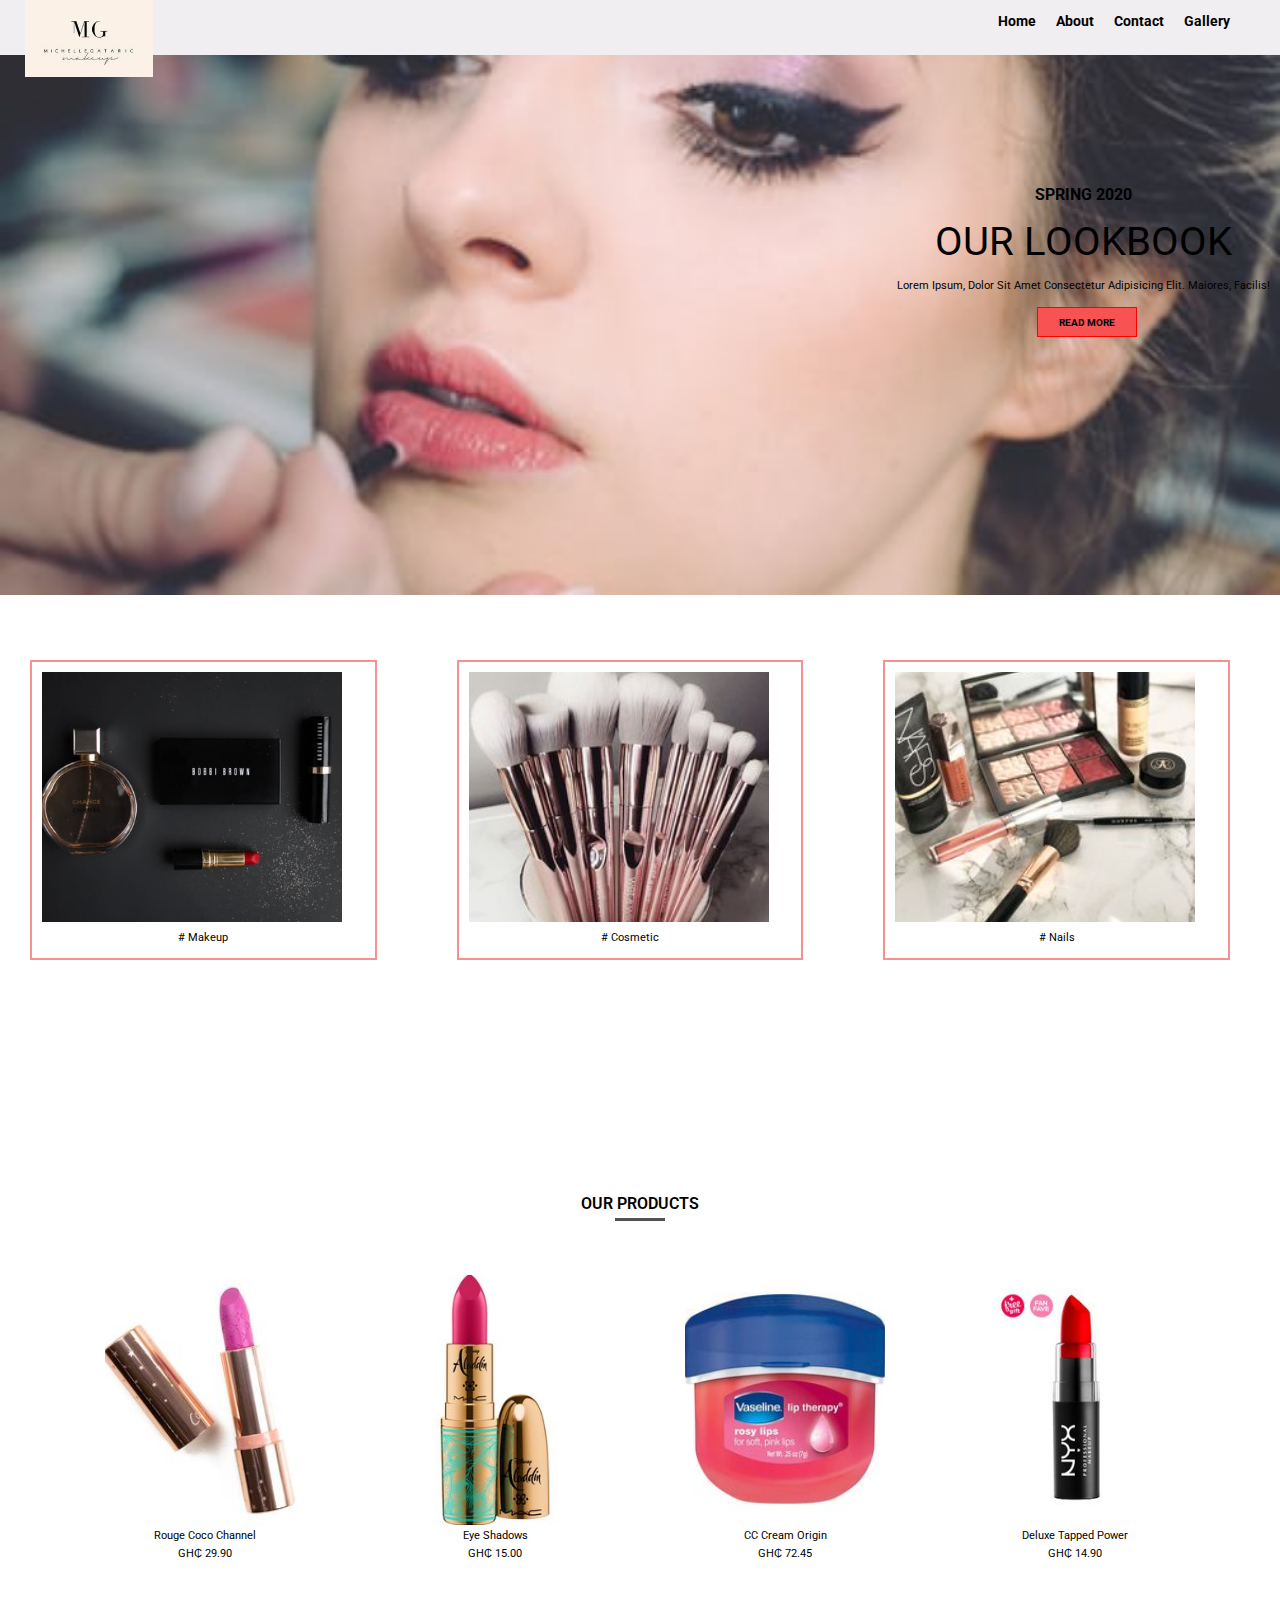
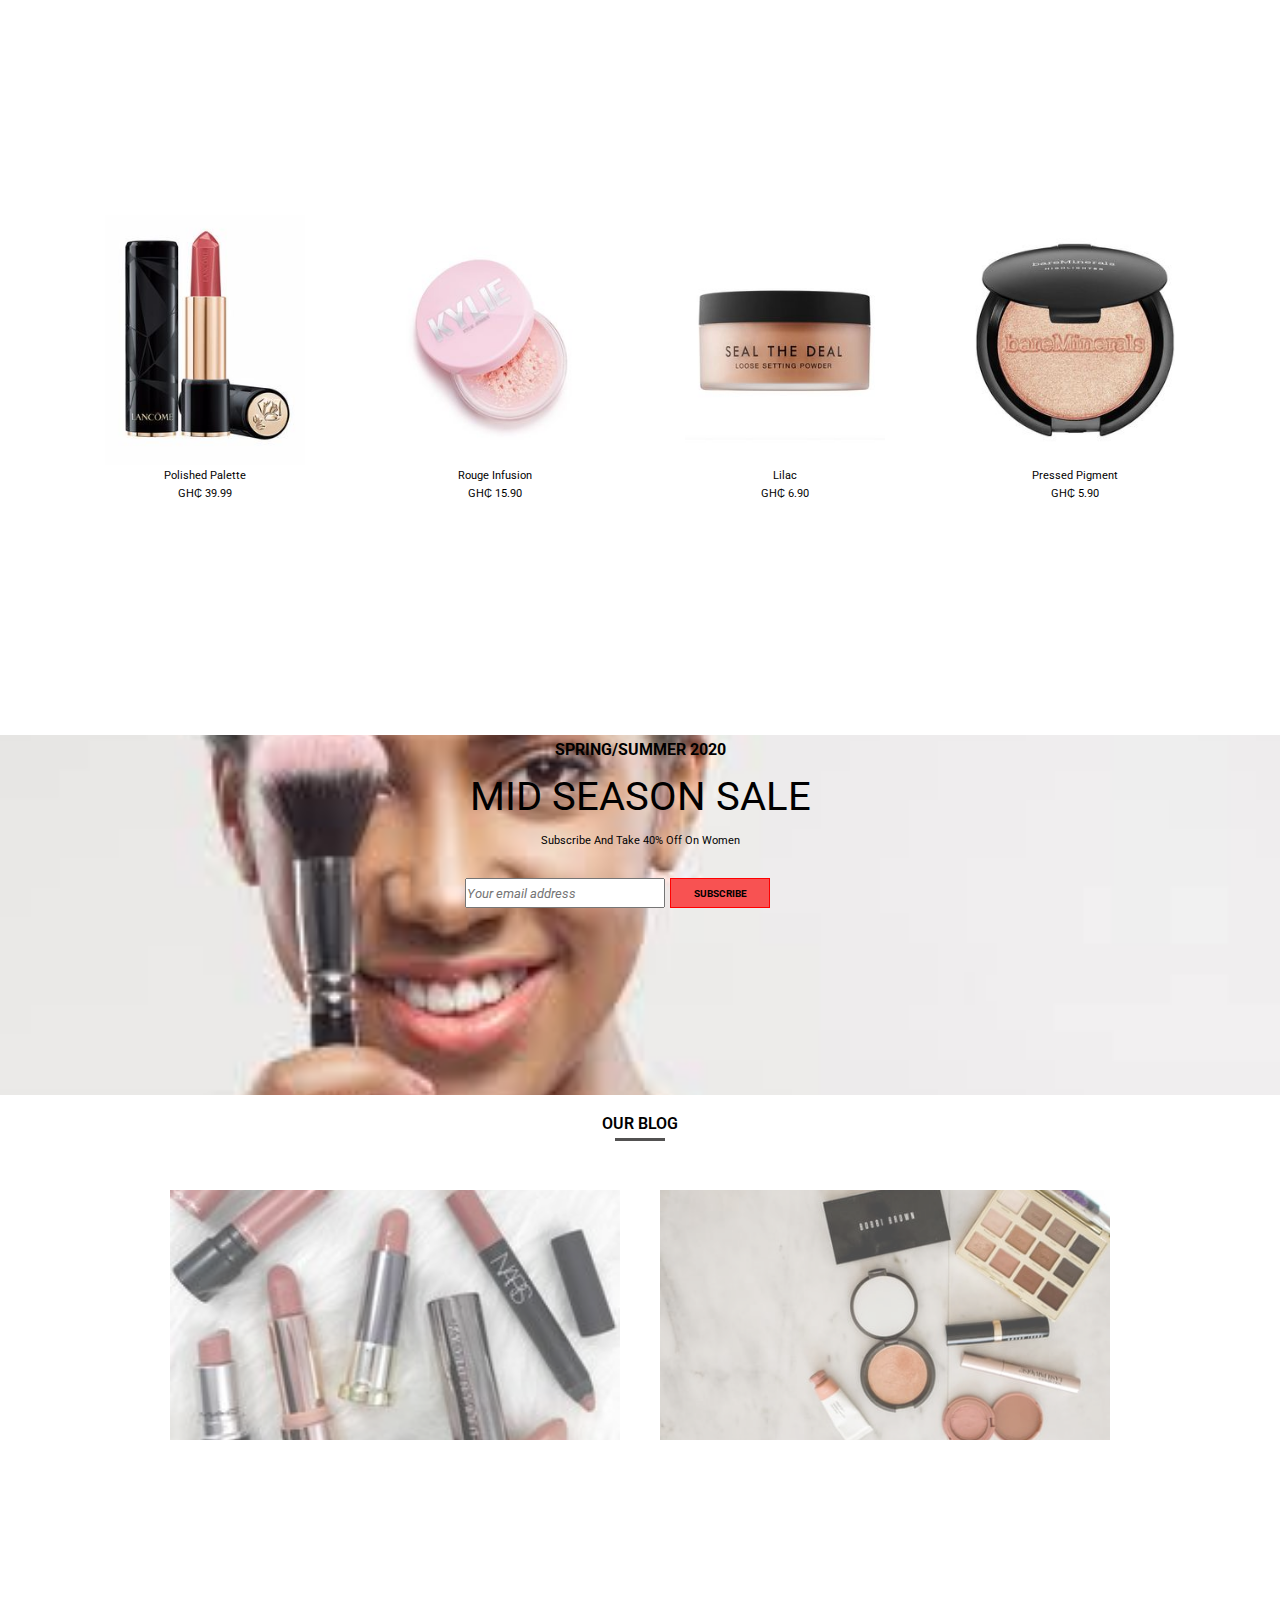
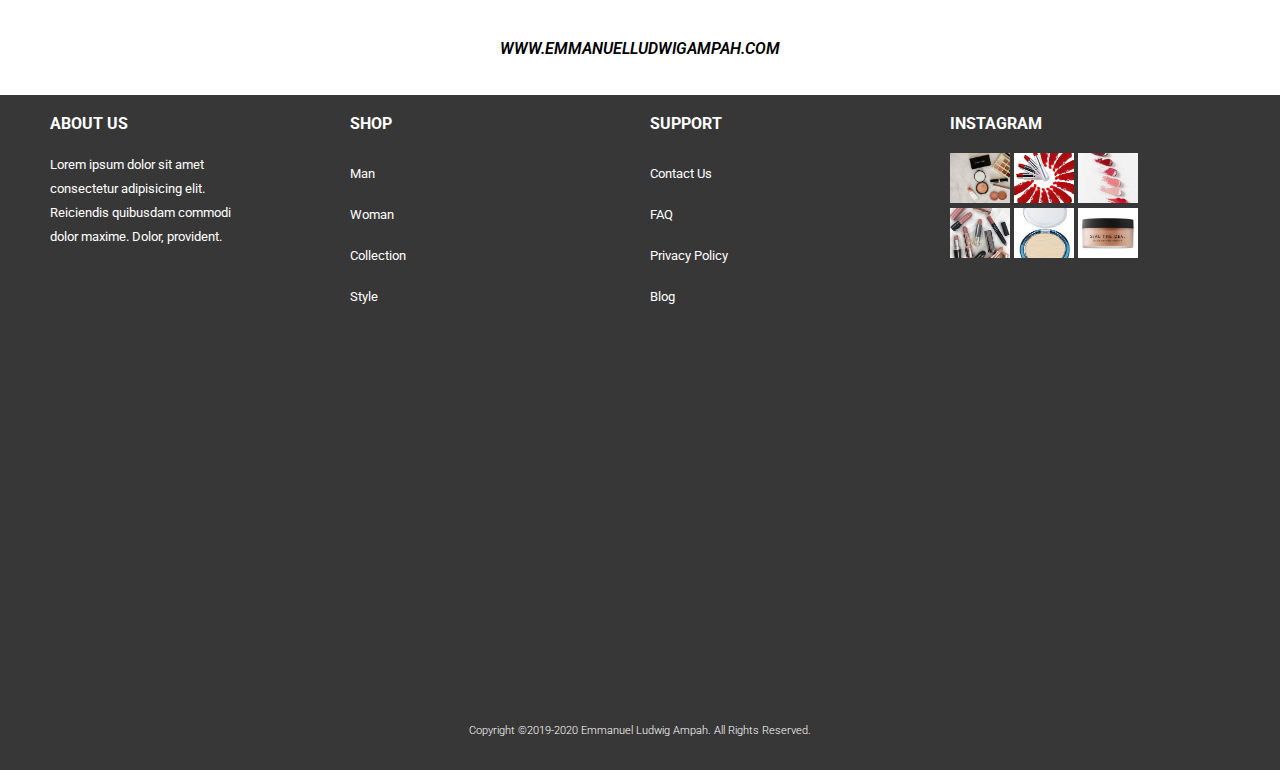
<file: index.html>
<!DOCTYPE html>
<html lang="en">
  <head>
    <meta charset="UTF-8" />
    <meta name="viewport" content="width=device-width, initial-scale=1.0" />
    <meta http-equiv="X-UA-Compatible" content="ie=edge" />
    <link rel="icon" type="image/png"  href="img/mk2.jpg">
    <link rel="stylesheet" href="css/normalise.css" />
    <link rel="stylesheet" href="css/style.css" />
    <link rel="stylesheet" href="css/media.css" />
    <link
      href="https://fonts.googleapis.com/css?family=Roboto:100,400&display=swap"
      rel="stylesheet"
    />
    <title>MakeUp | Home</title>
  </head>
  <body>
    <!-- nave section -->
    <section>
      <nav id="wrapper"  class="clearfix">
        <div class="logo"></div>
        <div class="links">
          <ul class="ul-links">
            <li><a href="index.html">Home</a></li>
            <li><a href="about.html">About</a></li>
            <li><a href="contact.html">Contact</a></li>
            <li><a href="gallery.html">Gallery</a></li>
          </ul>
        </div>
      </nav>
    </section>
    <!-- second section -->
    <section>
      <div class="front-p">
        <div class="page-letters">
          <p class="front-p-letters">Spring 2020</p>
          <p class="fp-letters">Our LookBook</p>
          <p class="fpp-letters">
            Lorem ipsum, dolor sit amet consectetur adipisicing elit. 
            Maiores, facilis!
          </p>
          <a href="index.html"><button class="btn">Read More</button></a>
        </div>
      </div>
    </section>

    <!-- third section -->
    <section>
      <div class="bucket">
        <div class="bucket-x1">
          <div class="bucket-x1-pic1"></div>
          <p class="bucket-x1-lett1"># Makeup</p>
        </div>
        <div class="bucket-x1">
          <div class="bucket-x1-pic2"></div>
          <p class="bucket-x1-lett1"># Cosmetic</p>
        </div>
        <div class="bucket-x1">
          <div class="bucket-x1-pic3"></div>
          <p class="bucket-x1-lett1"># Nails</p>
        </div>
      </div>
    </section>

    <!-- our product -->
    <div class="our-pro">
      Our Products
      <p class="pro-1"></p>
    </div>
    

    <!-- fourth section -->
    <section class="container-new">
      <div class="our-pro-x1">
        <div class="our-pro-x1-pic"></div>
        <p class="pro-x1-lett">Rouge Coco Channel</p>
        <p class="pro-x1-lett">GH₵ 29.90</p>
      </div>

      <div class="our-pro-x1">
        <div class="our-pro-x1-pic2"></div>
        <p class="pro-x1-lett">Eye Shadows</p>
        <p class="pro-x1-lett">GH₵ 15.00</p>
      </div>

      <div class="our-pro-x1">
        <div class="our-pro-x1-pic3"></div>
        <p class="pro-x1-lett">CC Cream Origin</p>
        <p class="pro-x1-lett">GH₵ 72.45</p>
      </div>

      <div class="our-pro-x1">
        <div class="our-pro-x1-pic4"></div>
        <p class="pro-x1-lett">Deluxe Tapped Power</p>
        <p class="pro-x1-lett">GH₵ 14.90</p>
      </div> 

      <div class="our-pro-x1">
        <div class="our-pro-x1-pic5"></div>
        <p class="pro-x1-lett">Polished Palette</p>
        <p class="pro-x1-lett">GH₵ 39.99</p>
      </div>

      <div class="our-pro-x1">
        <div class="our-pro-x1-pic6"></div>
        <p class="pro-x1-lett">Rouge Infusion</p>
        <p class="pro-x1-lett">GH₵ 15.90</p>
      </div>

      <div class="our-pro-x1">
        <div class="our-pro-x1-pic7"></div>
        <p class="pro-x1-lett">Lilac</p>
        <p class="pro-x1-lett">GH₵ 6.90</p>
      </div>

      <div class="our-pro-x1">
        <div class="our-pro-x1-pic8"></div>
        <p class="pro-x1-lett">Pressed Pigment</p>
        <p class="pro-x1-lett">GH₵ 5.90</p>
      </div>
      </div>
      <!-- mid season section -->
    </section>
    <section class="container">
      <div class="mid-season"></div>
      <p class="mid-season-sale">
        <p class="front-p-letters">Spring/Summer 2020</p>
        <p class="fp-letters">Mid Season Sale</p>
        <p class="fpp-letters">Subscribe and Take 40% Off On Women</p>
        <div>
          <p><input type="text" placeholder="Your email address" name="" required="" class="inputBox"/><span><a href="contact.html"><button class="btn-x1">Subscribe</button></span></p></a>
        </div>
      </div>
      
    </section>

    <!-- Our Blog section -->
    <div class="our-block">Our Blog
      <p class="pro-1"></p>
    </div>
    <section class="container-x1">
      <div class="site-x1">
        <p class="site-x1-letters">March Love List For You</p>
        <p class="site-x1-le"><i>February 22/2020</i></p>
      </div>
      <div class="site-x2">
        <p class="site-x1-lett">16 Best Lipsticks For 2020</p>
        <p class="site-x1-le1"><i>February 22/2020</i></p>
      </div>
      
    </section>

    <!-- email address -->
    <p class="our-block"><i>www.emmanuelludwigampah.com</i></p>

    <section class="container-x2">
      <div class="about-us">
        <h4>About Us</h4>
        <p class="a-us"> Lorem ipsum dolor sit amet consectetur adipisicing elit. Reiciendis
        quibusdam commodi dolor maxime. Dolor, provident.</p>
      </div>

      <div class="about-us">
        <h4>Shop</h4>
        <ul class="shop-ul">
          <li><a href="index.html">Man</a></li>
          <li><a href="index.html">Woman</a></li>
          <li><a href="gallery.html">Collection</a></li>
          <li><a href="index.html">Style</a></li>
        </ul>
      </div>

      <div class="about-us">
        <h4>Support</h4>
        <ul class="support-ul">
          <li><a href="contact.html">Contact Us</a></li>
          <li><a href="index.html">FAQ</a></li>
          <li><a href="index.html">Privacy Policy</a></li>
          <li><a href="index.html">Blog</a></li>
        </ul>
      </div>
      <div class="about-us">
        <h4>Instagram</h4>
        <div class="pic">
        <div class="isnta-pic"></div>
        <div class="isnta-pic"></div>
        <div class="isnta-pic"></div>
        <div class="isnta-pic"></div>
        <div class="isnta-pic"></div>
        <div class="isnta-pic"></div>
       </div>
      </div>
    </section>

    <footer class="cright-footer">
      <p class="copyright">
        Copyright &copy;2019-2020 Emmanuel Ludwig Ampah. All Rights Reserved.
      </p>
    </footer>
  </body>
</html>
</file>
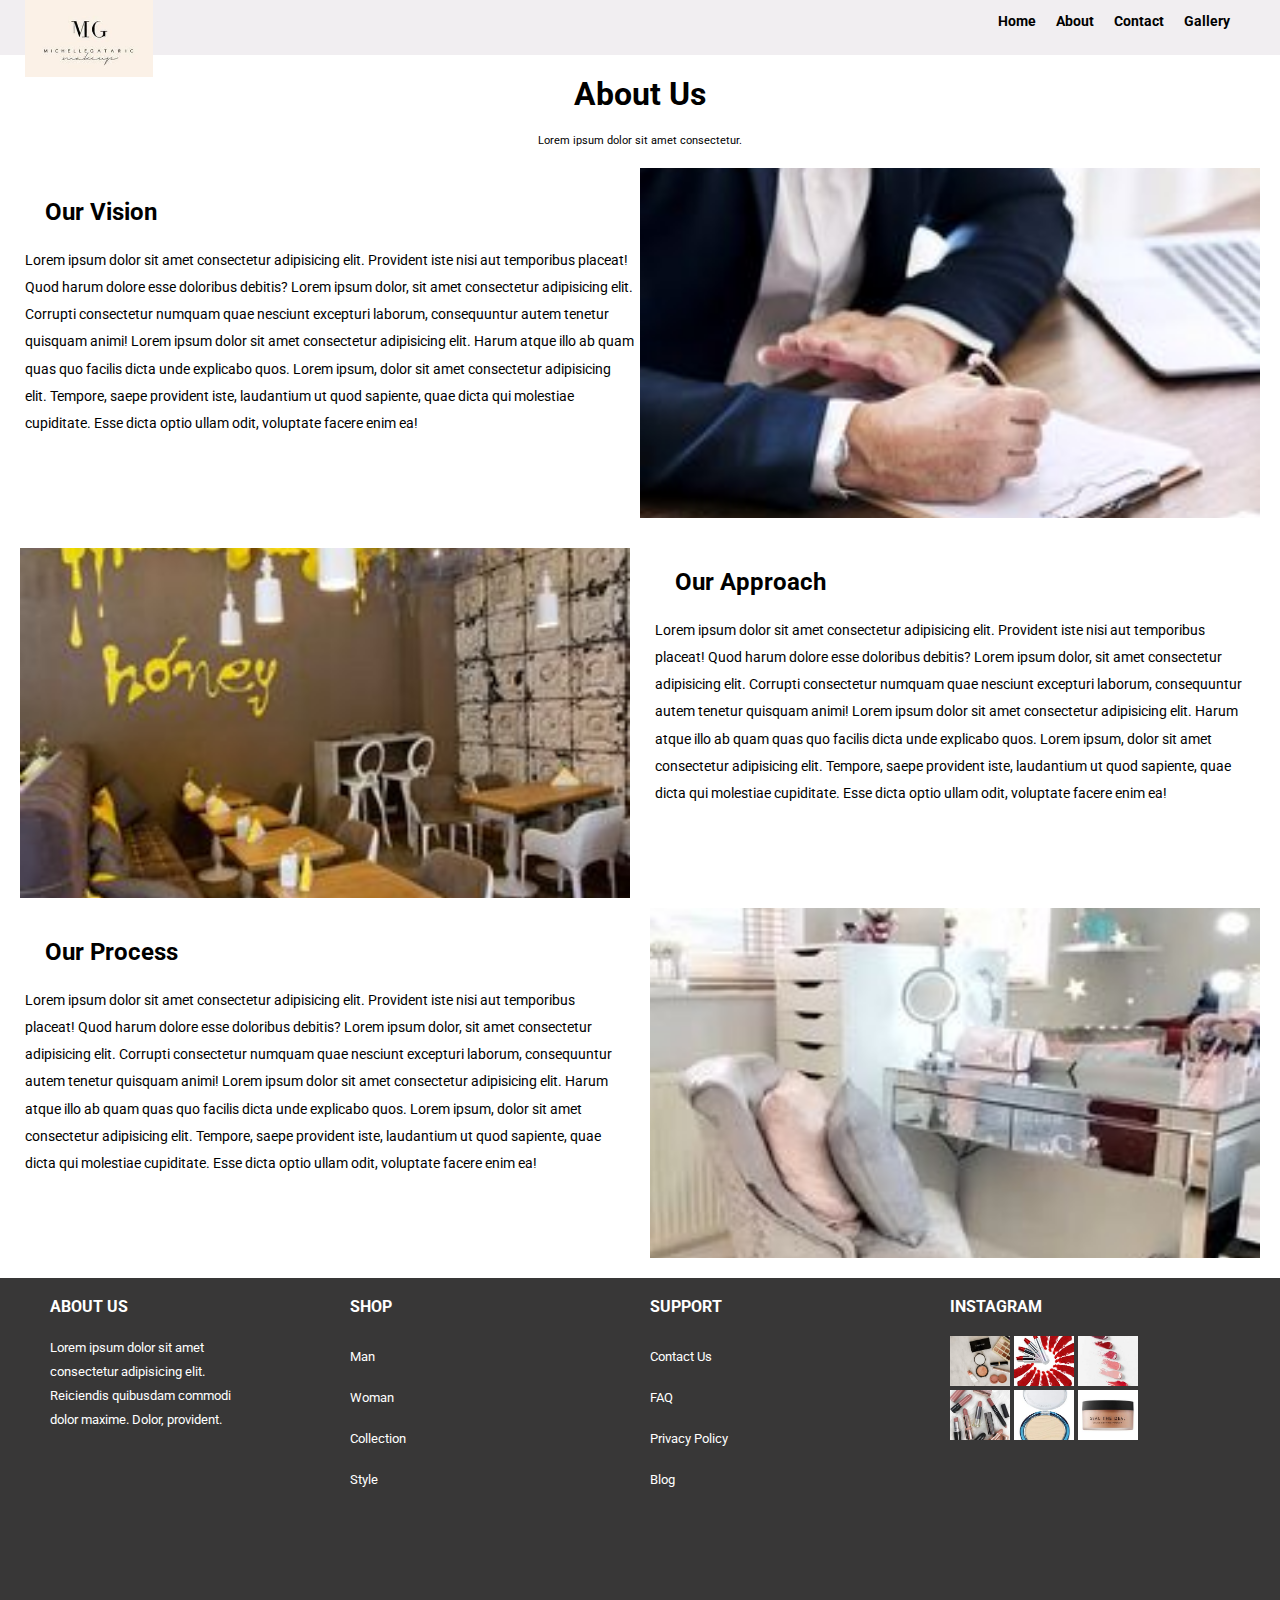
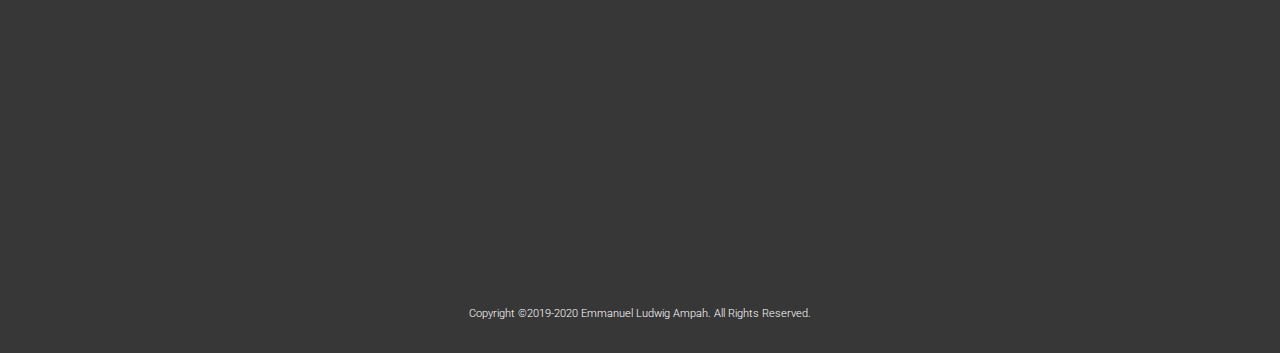
<file: about.html>
<!DOCTYPE html>
<html lang="en">
  <head>
    <meta charset="UTF-8" />
    <meta name="viewport" content="width=device-width, initial-scale=1.0" />
    <meta http-equiv="X-UA-Compatible" content="ie=edge" />
    <link rel="icon" type="image/png" href="img/mk2.jpg" />
    <link rel="stylesheet" href="css/normalise.css" />
    <link rel="stylesheet" href="css/style.css" />
    <link rel="stylesheet" href="css/media.css" />
    <link
      href="https://fonts.googleapis.com/css?family=Roboto:100,400&display=swap"
      rel="stylesheet"
    />
    <title>MakeUp | About</title>
  </head>
  <body>
    <!-- nave section -->
    <section>
      <nav id="wrapper" class="clearfix">
        <div class="logo"></div>
        <div class="links">
          <ul class="ul-links">
            <li><a href="index.html">Home</a></li>
            <!-- <li><a href="!#">Case</a></li> -->
            <li><a href="about.html">About</a></li>
            <!-- <li><a href="!#">Blog</a></li> -->
            <li><a href="contact.html">Contact</a></li>
            <li><a href="gallery.html">Gallery</a></li>
          </ul>
        </div>
      </nav>
    </section>
    <!-- second section -->
    <div class="abt-us">
      <h1>About Us</h1>
      <p>Lorem ipsum dolor sit amet consectetur.</p>
    </div>
    <section>
      <!-- Our Vision -->
      <div class="our-vision">
        <div class="vision-letters">
          <h2>Our Vision</h2>
          <p>
            Lorem ipsum dolor sit amet consectetur adipisicing elit. Provident
            iste nisi aut temporibus placeat! Quod harum dolore esse doloribus
            debitis? Lorem ipsum dolor, sit amet consectetur adipisicing elit.
            Corrupti consectetur numquam quae nesciunt excepturi laborum,
            consequuntur autem tenetur quisquam animi! Lorem ipsum dolor sit
            amet consectetur adipisicing elit. Harum atque illo ab quam quas quo
            facilis dicta unde explicabo quos. Lorem ipsum, dolor sit amet
            consectetur adipisicing elit. Tempore, saepe provident iste,
            laudantium ut quod sapiente, quae dicta qui molestiae cupiditate.
            Esse dicta optio ullam odit, voluptate facere enim ea!
          </p>
        </div>
        <div class="pic-x"></div>
      </div>
      <!-- Our Approach -->
      <div class="our-vision">
        <div class="pic1"></div>
        <div class="vision-letters">
          <h2>Our Approach</h2>
          <p>
            Lorem ipsum dolor sit amet consectetur adipisicing elit. Provident
            iste nisi aut temporibus placeat! Quod harum dolore esse doloribus
            debitis? Lorem ipsum dolor, sit amet consectetur adipisicing elit.
            Corrupti consectetur numquam quae nesciunt excepturi laborum,
            consequuntur autem tenetur quisquam animi! Lorem ipsum dolor sit
            amet consectetur adipisicing elit. Harum atque illo ab quam quas quo
            facilis dicta unde explicabo quos. Lorem ipsum, dolor sit amet
            consectetur adipisicing elit. Tempore, saepe provident iste,
            laudantium ut quod sapiente, quae dicta qui molestiae cupiditate.
            Esse dicta optio ullam odit, voluptate facere enim ea!
          </p>
        </div>
      </div>
      <!-- Our Process -->
      <div class="our-vision">
        <div class="vision-letters">
          <h2>Our Process</h2>
          <p>
            Lorem ipsum dolor sit amet consectetur adipisicing elit. Provident
            iste nisi aut temporibus placeat! Quod harum dolore esse doloribus
            debitis? Lorem ipsum dolor, sit amet consectetur adipisicing elit.
            Corrupti consectetur numquam quae nesciunt excepturi laborum,
            consequuntur autem tenetur quisquam animi! Lorem ipsum dolor sit
            amet consectetur adipisicing elit. Harum atque illo ab quam quas quo
            facilis dicta unde explicabo quos. Lorem ipsum, dolor sit amet
            consectetur adipisicing elit. Tempore, saepe provident iste,
            laudantium ut quod sapiente, quae dicta qui molestiae cupiditate.
            Esse dicta optio ullam odit, voluptate facere enim ea!
          </p>
        </div>
        <div class="pic2"></div>
      </div>
    </section>

    <section class="container-x2">
      <div class="about-us">
        <h4>About Us</h4>
        <p class="a-us">
          Lorem ipsum dolor sit amet consectetur adipisicing elit. Reiciendis
          quibusdam commodi dolor maxime. Dolor, provident.
        </p>
      </div>

      <div class="about-us">
        <h4>Shop</h4>
        <ul class="shop-ul">
          <li><a href="about.html">Man</a></li>
          <li><a href="about.html">Woman</a></li>
          <li><a href="gallery.html">Collection</a></li>
          <li><a href="about.html">Style</a></li>
        </ul>
      </div>

      <div class="about-us">
        <h4>Support</h4>
        <ul class="support-ul">
          <li><a href="contact.html">Contact Us</a></li>
          <li><a href="about.html">FAQ</a></li>
          <li><a href="about.html">Privacy Policy</a></li>
          <li><a href="about.html">Blog</a></li>
        </ul>
      </div>
      <div class="about-us">
        <h4>Instagram</h4>
        <div class="pic">
          <div class="isnta-pic"></div>
          <div class="isnta-pic"></div>
          <div class="isnta-pic"></div>
          <div class="isnta-pic"></div>
          <div class="isnta-pic"></div>
          <div class="isnta-pic"></div>
          <!-- <div class="isnta-pic"></div>
        <div class="isnta-pic"></div>
        <div class="isnta-pic"></div> -->
        </div>
      </div>
    </section>

    <footer class="cright-footer">
      <p class="copyright">
        Copyright &copy;2019-2020 Emmanuel Ludwig Ampah. All Rights Reserved.
      </p>
    </footer>
  </body>
</html>
</file>
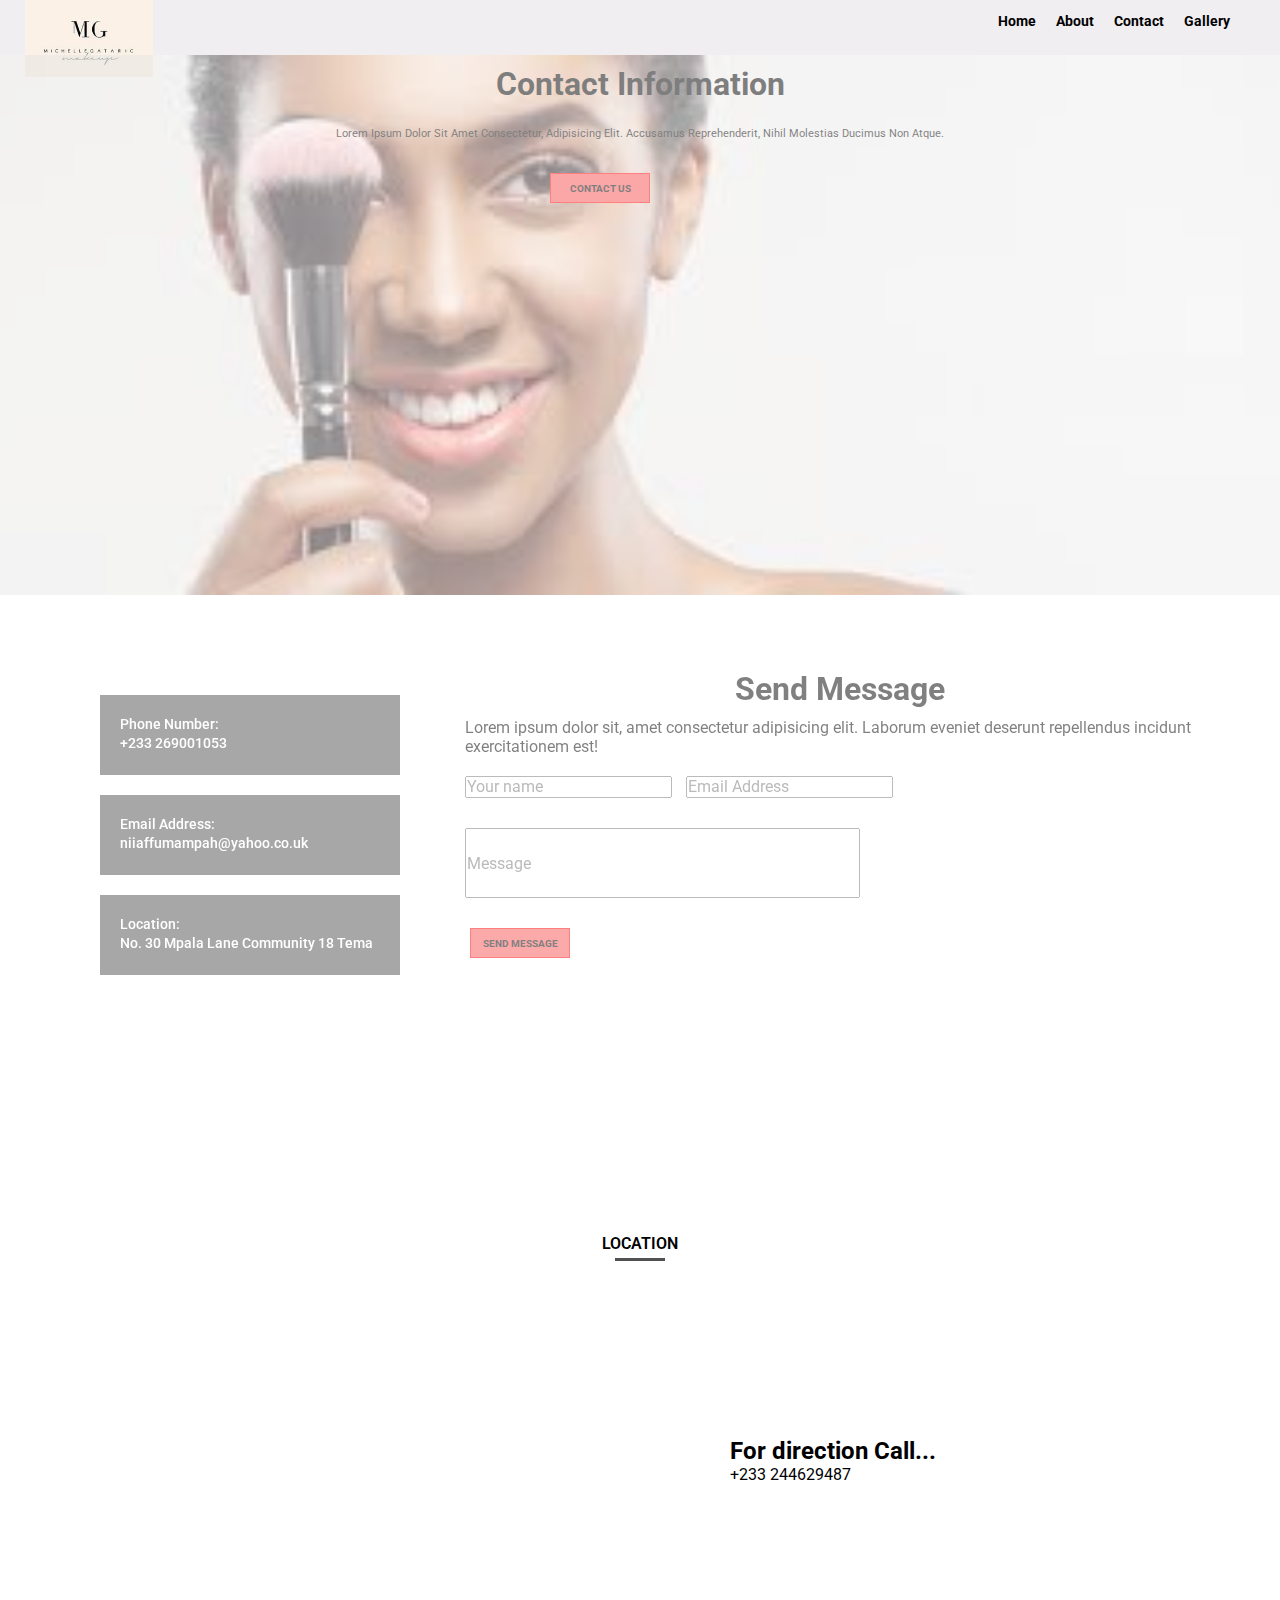
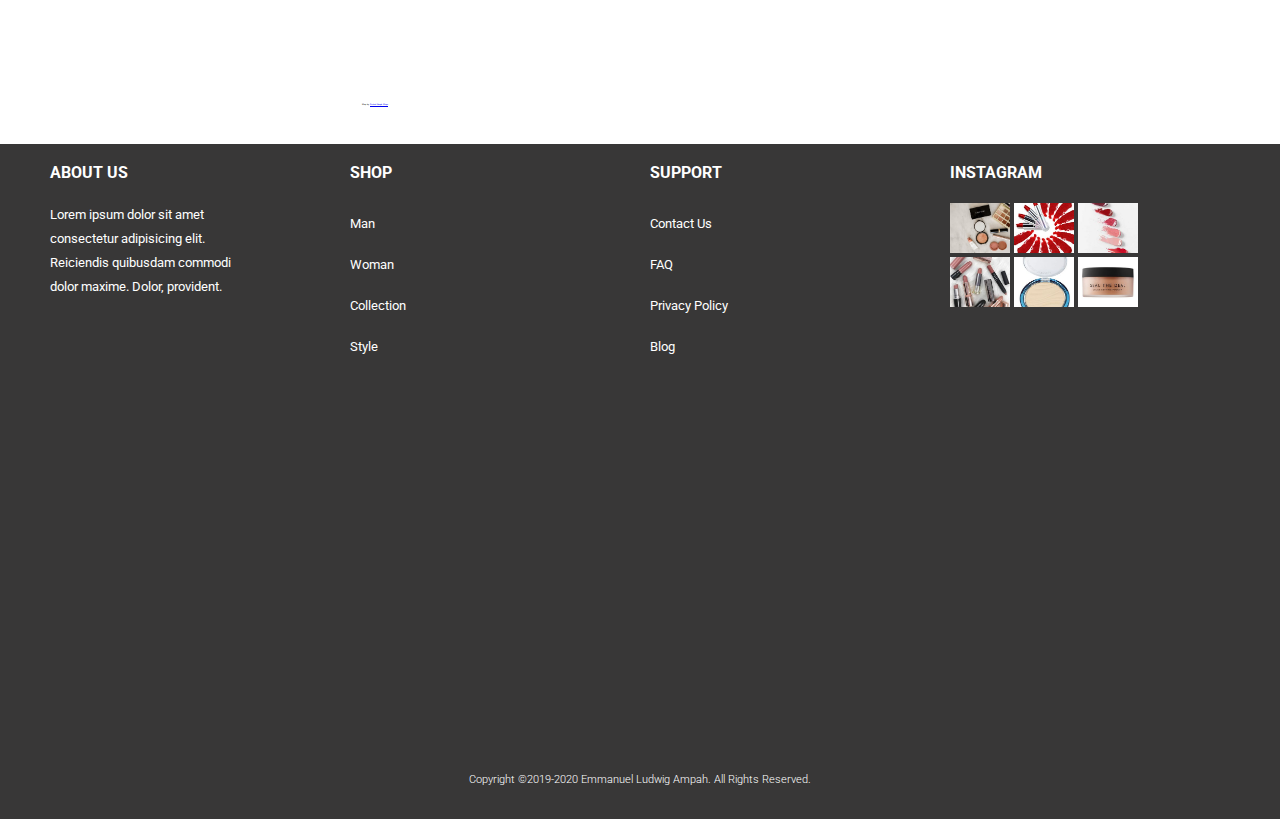
<file: contact.html>
<!DOCTYPE html>
<html lang="en">
  <head>
    <meta charset="UTF-8" />
    <meta name="viewport" content="width=device-width, initial-scale=1.0" />
    <meta http-equiv="X-UA-Compatible" content="ie=edge" />
    <link rel="icon" type="image/png" href="img/mk2.jpg" />
    <link rel="stylesheet" href="css/normalise.css" />
    <link rel="stylesheet" href="css/style.css" />
    <link rel="stylesheet" href="css/media.css" />
    <link
      href="https://fonts.googleapis.com/css?family=Roboto:100,400&display=swap"
      rel="stylesheet"
    />
    <title>MakeUp | Contact</title>
  </head>
  <body>
    <!-- nave section -->
    <section>
      <nav id="wrapper" class="clearfix">
        <div class="logo"></div>
        <div class="links">
          <ul class="ul-links">
            <li><a href="index.html">Home</a></li>
            <!-- <li><a href="!#">Case</a></li> -->
            <li><a href="about.html">About</a></li>
            <!-- <li><a href="!#">Blog</a></li> -->
            <li><a href="contact.html">Contact</a></li>
            <li><a href="gallery.html">Gallery</a></li>
          </ul>
        </div>
      </nav>
    </section>
    <!-- second section -->
    <section class="con-tainer">
      <div class="front-p-letters-con">Contact Information</div>
      <p class="fpp-letters-con">
        Lorem ipsum dolor sit amet consectetur, adipisicing elit. Accusamus
        reprehenderit, nihil molestias ducimus non atque.
        <p><button class="btn-x2">Contact Us</button></p>
      </p>
    </section>

    <section class="con-tainer-x1">
      <div class="left-side">
        <div class="contact-x1">Phone Number: <p>+233 269001053</p></div>
        <div class="contact-x1">Email Address: <p>niiaffumampah@yahoo.co.uk</p></div>
        <div class="contact-x1">Location: <p>No. 30 Mpala Lane Community 18 Tema</p></div>

      </div>
      
      <div class="con-tact">
      <div class="front-p-letters-con">Send Message</div>
      <p>Lorem ipsum dolor sit, amet consectetur adipisicing elit. 
        Laborum eveniet deserunt repellendus incidunt exercitationem
         est!</p>
      <div>
      <input type="text" placeholder="Your name">
      <input type="text" placeholder="Email Address">
      <p><input type="text" placeholder="Message" class="Message-cont"></p>
      <p><button class="btn-x1">Send Message</button></p>
      </div>
      </div>

    </section>

    <div class="our-block">Location
      <p class="pro-1"></p>
    </div>

    <section>
    <div class="goo-gle">
      <!-- <img src="https://www.google.com/maps/place/Spintex+Rd/@5.6308447,-0.1453926,17z/data=!3m1!4b1!4m5!3m4!1s0xfdf84b108c47eb1
      :0x26d2fc650ddd9add!8m2!3d5.6308447!4d-0.1432039" alt="Location"> -->
      <div style="overflow:hidden;width: 700px;position: relative;">
        <iframe width="600" height="400" src="https://maps.google.com/maps?hl=en&amp;q=community eighteen tema new town+(community eighteen)&amp;ie=UTF8&amp;t=p&amp;z=15&amp;iwloc=B&amp;output=embed" frameborder="0" scrolling="no" marginheight="0" marginwidth="0">
        </iframe><div style="position: absolute;width: 80%;bottom: 10px;left: 0;right: 0;margin-left: auto;margin-right: auto;color: #000;text-align: center;">
          <small style="line-height: 1.8;font-size: 2px;background: #fff;">Map by <a href="https://www.googlemapsembed.net/">Embed Google Maps</a></small>
        </div><style>#gmap_canvas img{max-width:none!important;background:none!important}</style></div><!-- Embed code -->
        <script type="text/javascript">(new Image).src="//googlemapsembed.net/get?r"+escape(document.referrer);</script>
        <script type="text/javascript" src="https://googlemapsembed.net/embed"></script><!-- END CODE --><br />

        <div class="map">
          <h2>For direction Call... </h2>
          <p>+233 244629487</p>
        </div>
    </div>
  </section>

    <!-- Footer -->
    <section class="container-x2">
      <div class="about-us">
        <h4>About Us</h4>
        <p class="a-us">
          Lorem ipsum dolor sit amet consectetur adipisicing elit. Reiciendis
          quibusdam commodi dolor maxime. Dolor, provident.
        </p>
      </div>

      <div class="about-us">
        <h4>Shop</h4>
        <ul class="shop-ul">
          <li><a href="contact.html">Man</a></li>
          <li><a href="contact.html">Woman</a></li>
          <li><a href="gallery.html">Collection</a></li>
          <li><a href="contact.html">Style</a></li>
        </ul>
      </div>

      <div class="about-us">
        <h4>Support</h4>
        <ul class="support-ul">
          <li><a href="contact.html">Contact Us</a></li>
          <li><a href="contact.html">FAQ</a></li>
          <li><a href="contact.html">Privacy Policy</a></li>
          <li><a href="contact.html">Blog</a></li>
        </ul>
      </div>
      <div class="about-us">
        <h4>Instagram</h4>
        <div class="pic">
          <div class="isnta-pic"></div>
          <div class="isnta-pic"></div>
          <div class="isnta-pic"></div>
          <div class="isnta-pic"></div>
          <div class="isnta-pic"></div>
          <div class="isnta-pic"></div>
          <!-- <div class="isnta-pic"></div>
          <div class="isnta-pic"></div>
          <div class="isnta-pic"></div> -->
        </div>
      </div>
    </section>

    <footer class="cright-footer">
      <p class="copyright">
        Copyright &copy;2019-2020 Emmanuel Ludwig Ampah. All Rights Reserved.
      </p>
    </footer>
  </body>
</html>
</file>
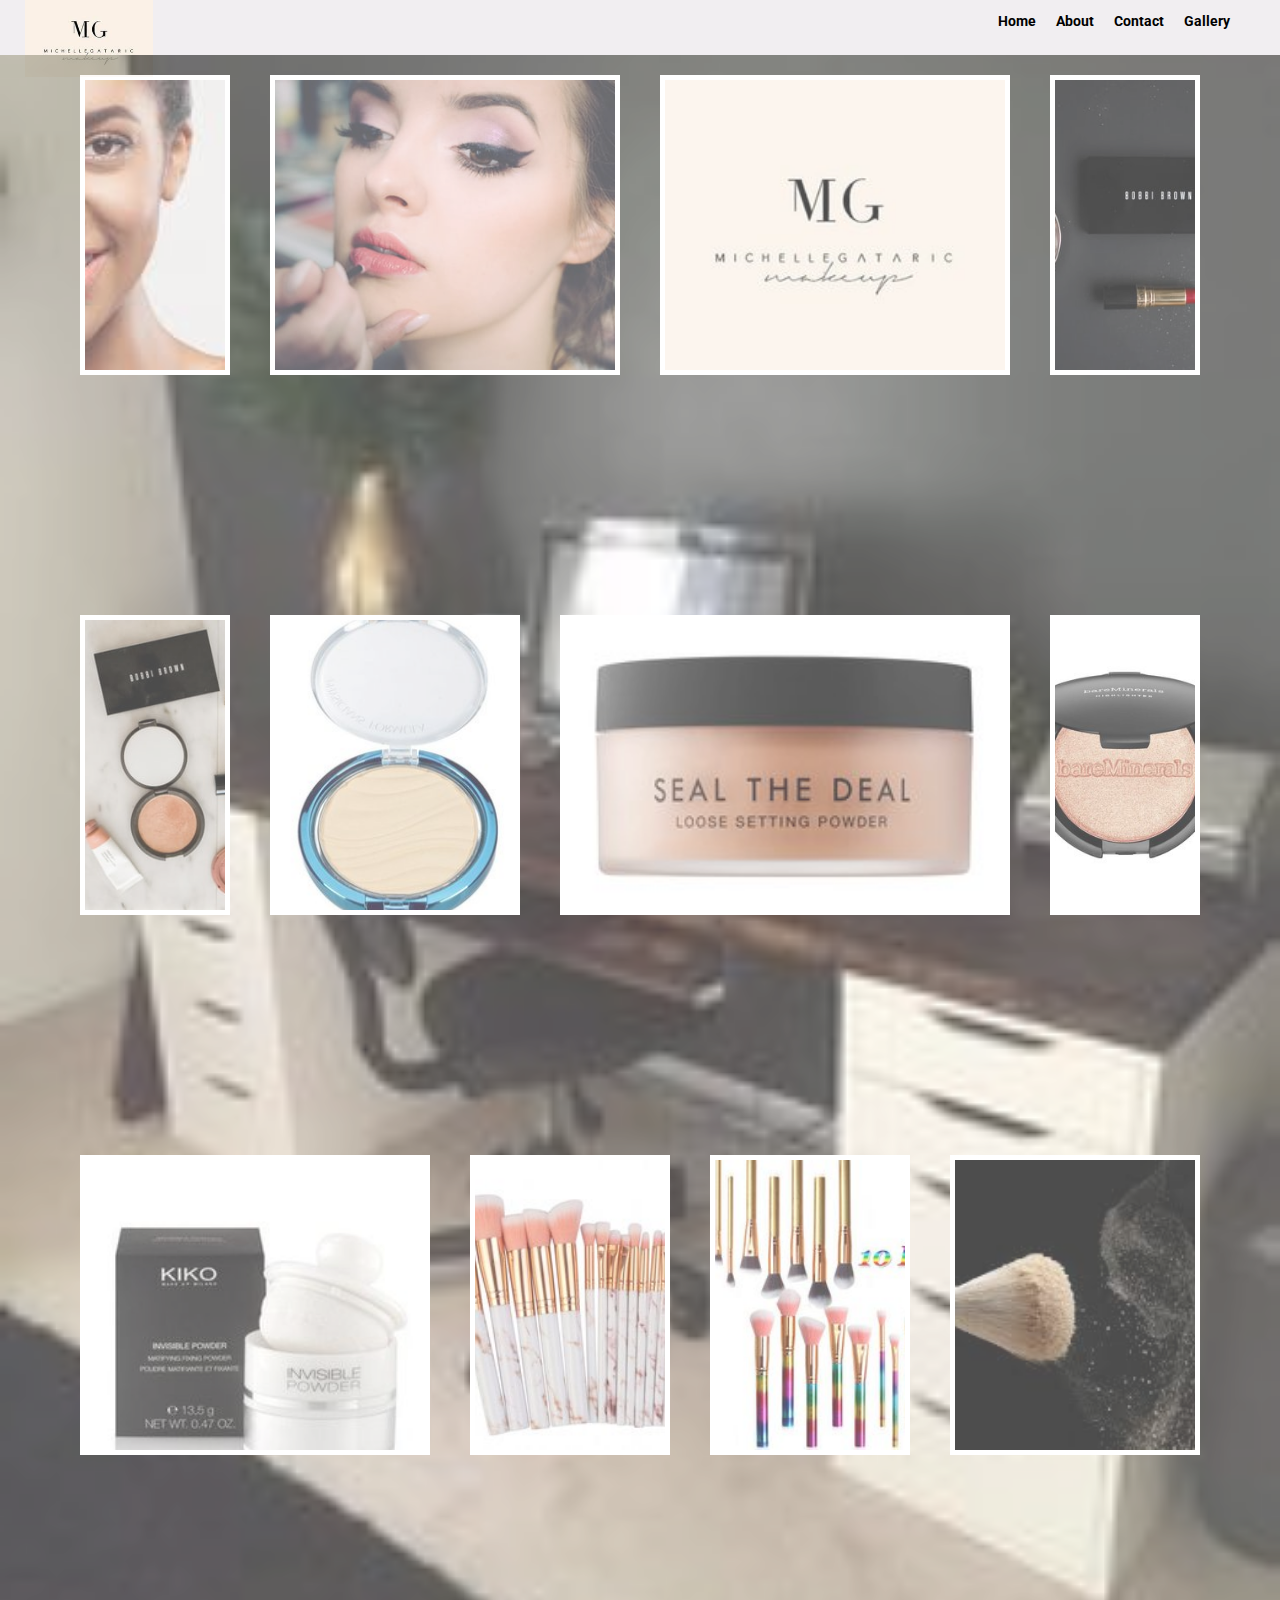
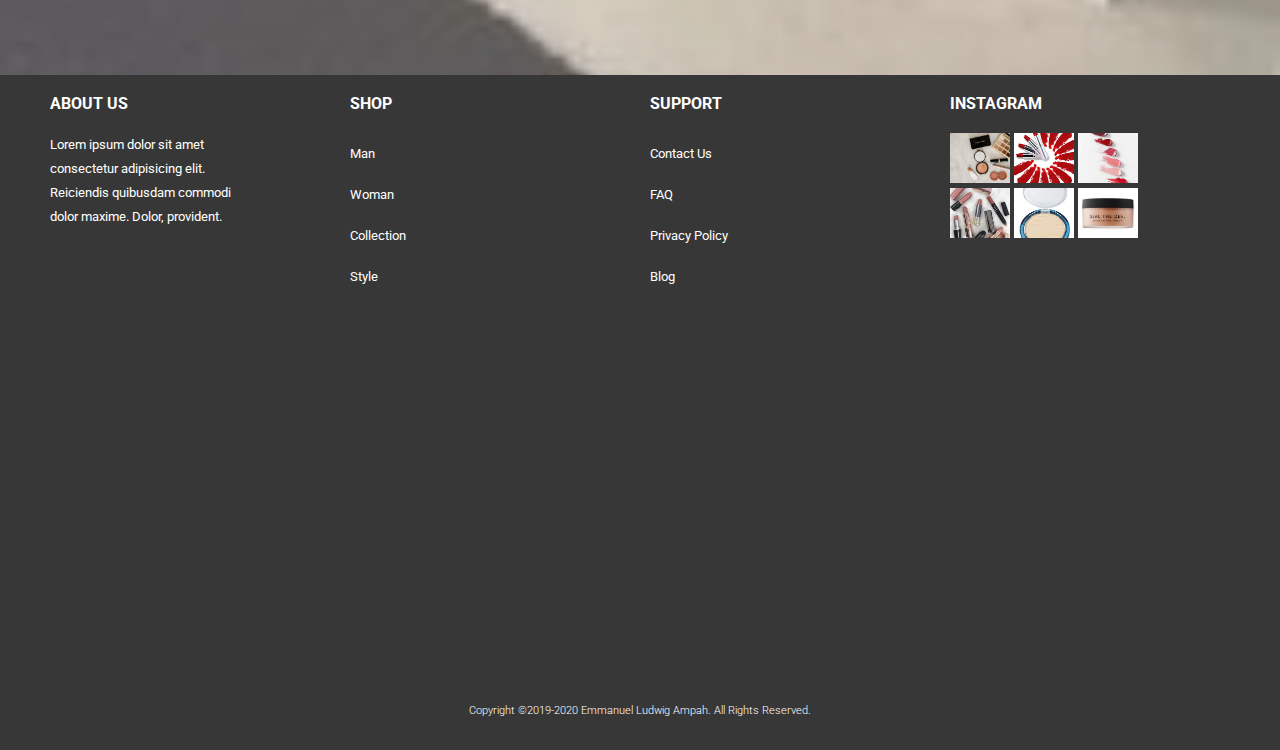
<file: gallery.html>
<!DOCTYPE html>
<html lang="en">
  <head>
    <meta charset="UTF-8" />
    <meta name="viewport" content="width=device-width, initial-scale=1.0" />
    <meta http-equiv="X-UA-Compatible" content="ie=edge" />
    <link rel="icon" type="image/png" href="img/mk2.jpg" />
    <link rel="stylesheet" href="css/normalise.css" />
    <link rel="stylesheet" href="css/style.css" />
    <link rel="stylesheet" href="css/media.css" />
    <link
      href="https://fonts.googleapis.com/css?family=Roboto:100,400&display=swap"
      rel="stylesheet"
    />
    <title>MakeUp | Gallery</title>
  </head>
  <body>
    <!-- nave section -->
    <section>
      <nav id="wrapper" class="clearfix">
        <div class="logo"></div>
        <div class="links">
          <ul class="ul-links">
            <li><a href="index.html">Home</a></li>
            <!-- <li><a href="!#">Case</a></li> -->
            <li><a href="about.html">About</a></li>
            <!-- <li><a href="!#">Blog</a></li> -->
            <li><a href="contact.html">Contact</a></li>
            <li><a href="gallery.html">Gallery</a></li>
          </ul>
        </div>
      </nav>
    </section>

    <section>
      <div class="gall-ery">
        <div class="child-gal"></div>
        <div class="child-gal"></div>
        <div class="child-gal"></div>
        <div class="child-gal"></div>
        <div class="child-gal"></div>
        <div class="child-gal"></div>
        <div class="child-gal"></div>
        <div class="child-gal"></div>
        <div class="child-gal"></div>
        <div class="child-gal"></div>
        <div class="child-gal"></div>
        <div class="child-gal"></div>
      </div>
    </section>

    <!-- Footer -->
    <section class="container-x2">
      <div class="about-us">
        <h4>About Us</h4>
        <p class="a-us">
          Lorem ipsum dolor sit amet consectetur adipisicing elit. Reiciendis
          quibusdam commodi dolor maxime. Dolor, provident.
        </p>
      </div>

      <div class="about-us">
        <h4>Shop</h4>
        <ul class="shop-ul">
          <li><a href="gallery.html">Man</a></li>
          <li><a href="gallery.html">Woman</a></li>
          <li><a href="gallery.html">Collection</a></li>
          <li><a href="gallery.html">Style</a></li>
        </ul>
      </div>

      <div class="about-us">
        <h4>Support</h4>
        <ul class="support-ul">
          <li><a href="contact.html">Contact Us</a></li>
          <li><a href="gallery.html">FAQ</a></li>
          <li><a href="gallery.html">Privacy Policy</a></li>
          <li><a href="gallery.html">Blog</a></li>
        </ul>
      </div>
      <div class="about-us">
        <h4>Instagram</h4>
        <div class="pic">
          <div class="isnta-pic"></div>
          <div class="isnta-pic"></div>
          <div class="isnta-pic"></div>
          <div class="isnta-pic"></div>
          <div class="isnta-pic"></div>
          <div class="isnta-pic"></div>
          <!-- <div class="isnta-pic"></div>
          <div class="isnta-pic"></div>
          <div class="isnta-pic"></div> -->
        </div>
      </div>
      </div>
    </section>

    <footer class="cright-footer">
      <p class="copyright">
        Copyright &copy;2019-2020 Emmanuel Ludwig Ampah. All Rights Reserved.
      </p>
    </footer>
  </body>
</html>
</file>
<file: css/style.css>
* {
  box-sizing: border-box;
  margin: 0;
  padding: 0;
}

body {
  font-family: "Roboto", sans-serif;
}

/* styling the nav section */
#wrapper {
  height: 55px;
  background-color: rgb(241, 238, 241);
  text-decoration: none;
  border: none;
}

.clearfix:after,
.clearfix:before {
  content: "";
  display: table;
  clear: both;
}

.logo {
  float: left;
  text-transform: uppercase;
  background-image: url(../img/mk2.jpg);
  background-size: cover;
  background-position: center;
  height: 8.5%;
  width: 10%;
  font-size: 1.15em;
  font-weight: 700;
  color: red;
  position: absolute;
  margin: 0 5px 0 25px;
}

.links {
  float: right;
  font-size: 0.9em;
  padding-top: 1em;
}

.ul-links {
  display: inline-flex;
  margin: 0 30px 0 30px;
  list-style: none;
  text-transform: capitalize;
  cursor: pointer;
}

.ul-links li {
  margin-right: 20px;
}

.ul-links li a {
  text-decoration: none;
  color: black;
  font-weight: 700;
  padding-bottom: 5px;
}

/* second section */
.front-p {
  height: 60vh;
  background-image: url(../img/mk5.jpg);
  background-size: cover;
  background-position: center;
  background-repeat: no-repeat;
  border: none;
}

.page-letters {
  float: right;
  margin: 120px auto;
}

.front-p-letters {
  text-align: center;
  font-weight: 700;
  line-height: 1.2rem;
  font-size: 1rem;
  text-transform: uppercase;
  margin: 5px;
  padding: 5px;
}

.fp-letters {
  text-align: center;
  font-size: 2.5rem;
  text-transform: uppercase;
  margin: 5px;
  padding: 5px;
}

.fpp-letters {
  text-align: center;
  font-size: 0.7rem;
  text-transform: capitalize;
  margin: 5px;
  padding: 5px;
}

.btn {
  border: none;
  align-self: center;
  height: 30px;
  width: 100px;
  background-color: rgb(248, 82, 82);
  cursor: pointer;
  border: 1px solid red;
  position: absolute;
  margin: 20px 0 0 150px;
  font-size: 0.6rem;
  font-weight: 700;
  text-transform: uppercase;
}

/* third section */
.bucket {
  height: 60vh;
  border: none;
  display: flex;
  margin-top: 40px;
  justify-content: center;
}

.bucket-x1 {
  height: 300px;
  width: 500px;
  margin: 25px 50px 25px 30px;
  border: 2px solid rgb(247, 144, 144);
}

.bucket-x1-pic1 {
  height: 250px;
  width: 300px;
  background-image: url(../img/mk3.jpg);
  background-size: cover;
  background-position: center;
  background-repeat: no-repeat;
  margin: 10px;
}

.bucket-x1-pic2 {
  height: 250px;
  width: 300px;
  background-image: url(../img/mk6.jpg);
  background-size: cover;
  background-position: center;
  background-repeat: no-repeat;
  margin: 10px;
}

.bucket-x1-pic3 {
  height: 250px;
  width: 300px;
  background-image: url(../img/mk7.jpg);
  background-size: cover;
  background-position: center;
  background-repeat: no-repeat;
  margin: 10px;
}

.bucket-x1-lett1 {
  text-align: center;
  font-size: 0.7rem;
}

/* styling our product section */
.our-pro {
  height: 55px;
  text-align: center;
  margin-top: 20px;
  text-transform: uppercase;
  font-size: 1rem;
  font-weight: 600;
}

.pro-1 {
  height: 3px;
  width: 50px;
  background-color: rgb(82, 81, 81);
  margin: 5px auto;
}

.container-new {
  height: 120vh;
  display: flex;
  flex-wrap: wrap;
  justify-content: center;
}

/* styling the fourth section */
.our-pro-x1 {
  width: 250px;
  height: 300px;
  margin: 20px;
}

.our-pro-x1-pic {
  width: 200px;
  height: 250px;
  background-image: url(../img/mk_white1.jpg);
  background-size: cover;
  background-position: center;
  background-repeat: no-repeat;
  margin: 5px auto;
}

.our-pro-x1-pic2 {
  width: 200px;
  height: 250px;
  background-image: url(../img/mk_white3.jpg);
  background-size: cover;
  background-position: center;
  background-repeat: no-repeat;
  margin: 5px auto;
}

.our-pro-x1-pic3 {
  width: 200px;
  height: 250px;
  background-image: url(../img/mk_white4.jpg);
  background-size: cover;
  background-position: center;
  background-repeat: no-repeat;
  margin: 5px auto;
}

.our-pro-x1-pic4 {
  width: 200px;
  height: 250px;
  background-image: url(../img/mk_white5.jpg);
  background-size: cover;
  background-position: center;
  background-repeat: no-repeat;
  margin: 5px auto;
}

.our-pro-x1-pic5 {
  width: 200px;
  height: 250px;
  background-image: url(../img/mk_white6.jpg);
  background-size: cover;
  background-position: center;
  background-repeat: no-repeat;
  margin: 5px auto;
}

.our-pro-x1-pic6 {
  width: 200px;
  height: 250px;
  background-image: url(../img/mk_pw1.jpg);
  background-size: cover;
  background-position: center;
  background-repeat: no-repeat;
  margin: 5px auto;
}

.our-pro-x1-pic7 {
  width: 200px;
  height: 250px;
  background-image: url(../img/mk_pw3.jpg);
  background-size: cover;
  background-position: center;
  background-repeat: no-repeat;
  margin: 5px auto;
}

.our-pro-x1-pic8 {
  width: 200px;
  height: 250px;
  background-image: url(../img/mk_pw4.jpg);
  background-size: cover;
  background-position: center;
  background-repeat: no-repeat;
  margin: 5px auto;
}

.pro-x1-lett {
  text-align: center;
  margin: 5px 0;
  font-size: 0.7rem;
}

.inputBox {
  align-self: center;
  height: 30px;
  width: 200px;
  left: -50%;
  font-size: 0.8rem;
  margin: 20px 0 0 465px;
  font-style: italic;
}

.btn-x1 {
  border: none;
  align-self: center;
  height: 30px;
  width: 100px;
  background-color: rgb(248, 82, 82);
  cursor: pointer;
  border: 1px solid red;
  position: absolute;
  margin: 20px 0 0 5px;
  font-size: 0.6rem;
  font-weight: 700;
  text-transform: uppercase;
}

/* styling the mid season section  */

.container {
  height: 40vh;
  background-image: url(../img/mk1.jpg);
  background-size: cover;
  background-position: center;
  background-repeat: no-repeat;
}

/* styling our block section  */
.our-block {
  height: 55px;
  text-align: center;
  margin-top: 20px;
  text-transform: uppercase;
  font-size: 1rem;
  font-weight: 600;
}

.container-x1 {
  height: 50vh;
  display: flex;
  justify-content: center;
  position: relative;
}

.site-x1 {
  height: 250px;
  width: 450px;
  background-image: url(../img/mk8.jpg);
  background-size: cover;
  background-position: center;
  background-repeat: no-repeat;
  opacity: 0.7;
  margin: 20px;
}

.site-x2 {
  height: 250px;
  width: 450px;
  background-image: url(../img/mk4.jpg);
  background-size: cover;
  background-position: center;
  background-repeat: no-repeat;
  opacity: 0.7;
  margin: 20px;
}

.site-x1-letters {
  color: white;
  font-size: 0.8rem;
  font-weight: 700;
  text-align: center;
  position: absolute;
  bottom: 20%;
  left: 25%;
}

.site-x1-le {
  color: white;
  font-size: 0.8rem;
  font-weight: 700;
  text-align: center;
  position: absolute;
  bottom: 15%;
  left: 26%;
}

.site-x1-lett {
  color: white;
  font-size: 0.8rem;
  font-weight: 700;
  text-align: center;
  position: absolute;
  bottom: 20%;
  left: 65%;
}

.site-x1-le1 {
  color: white;
  font-size: 0.8rem;
  font-weight: 700;
  text-align: center;
  position: absolute;
  bottom: 15%;
  left: 67%;
}

/* styling the footer section */
.container-x2 {
  height: 70vh;
  background-color: rgb(56, 55, 55);
  color: white;
  display: flex;
}

.about-us {
  height: 400px;
  width: 200px;
  margin: 20px 50px;
}

.about-us h4 {
  text-transform: uppercase;
}

.a-us {
  margin: 20px 0;
  padding: 0;
  line-height: 1.5rem;
  font-size: 0.8rem;
}

.shop-ul {
  margin: 20px 0;
  padding: 0;
  text-decoration: none;
  line-height: 2.5rem;
}

.shop-ul li {
  list-style: none;
}

.shop-ul li a {
  text-decoration: none;
  list-style: none;
  color: white;
  font-size: 0.8rem;
}

.support-ul {
  margin: 20px 0;
  padding: 0;
  text-decoration: none;
  line-height: 2.5rem;
}

.support-ul li {
  list-style: none;
}

.support-ul li a {
  text-decoration: none;
  list-style: none;
  color: white;
  font-size: 0.8rem;
}

.isnta-pic {
  height: 50px;
  width: 60px;
  background: white;
  display: inline-block;
  background-image: url(../img/mk4.jpg);
  background-size: cover;
  background-position: center;
  background-repeat: no-repeat;
}

.isnta-pic:nth-child(2) {
  background-image: url(../img/mk9.jpg);
  background-size: cover;
  background-position: center;
  background-repeat: no-repeat;
}

.isnta-pic:nth-child(3) {
  background-image: url(../img/mk_white2.jpg);
  background-size: cover;
  background-position: center;
  background-repeat: no-repeat;
}

.isnta-pic:nth-child(4) {
  background-image: url(../img/mk8.jpg);
  background-size: cover;
  background-position: center;
  background-repeat: no-repeat;
}

.isnta-pic:nth-child(5) {
  background-image: url(../img/mk_pw2.jpg);
  background-size: cover;
  background-position: center;
  background-repeat: no-repeat;
}

.isnta-pic:nth-child(6) {
  background-image: url(../img/mk_pw3.jpg);
  background-size: cover;
  background-position: center;
  background-repeat: no-repeat;
}

.pic {
  margin: 20px 0;
}

.cright-footer {
  height: 5vh;
  background: rgb(56, 55, 55);
}

.copyright {
  color: white;
  text-align: center;
  bottom: 10px;
  font-size: 0.7rem;
  font-weight: 300;
}

/* About styling */

.abt-us {
  text-align: center;
  font-size: 1rem;
}

.abt-us h2 {
  text-transform: uppercase;
}

.abt-us p {
  margin: 0;
  color: black;
  font-size: 0.7rem;
}

.our-vision {
  height: 350px;
  display: flex;
  margin: 20px;
}

.vision-letters {
  width: 100vw;
  margin-top: 10px;
  line-height: 1.2rem;
}

.vision-letters h2 {
  margin: 20px;
  padding: 5px;
  line-height: 1.2rem;
}

.vision-letters p {
  margin: 5px;
  line-height: 1.7rem;
  font-size: 0.9rem;
}

.pic-x {
  width: 100vw;
  background-image: url(../img/abt2.jpg);
  background-size: cover;
  background-position: center;
  background-repeat: no-repeat;
  height: 350px;
}

.pic1 {
  width: 100vw;
  background-image: url(../img/abt1.jpg);
  background-size: cover;
  background-position: center;
  background-repeat: no-repeat;
  margin-top: 10px;
  margin-right: 20px;
  padding: 0;
  height: 350px;
}

.pic2 {
  width: 100vw;
  background-image: url(../img/abt3.jpg);
  background-size: cover;
  background-position: center;
  background-repeat: no-repeat;
  margin-left: 20px;
  padding: 0;
  padding-top: 20px;
  height: 350px;
}

/* contact - styling */
.con-tainer {
  height: 60vh;
  background-image: url(../img/mk1.jpg);
  background-size: cover;
  background-position: center;
  background-repeat: no-repeat;
  border: none;
  opacity: 0.5;
  margin: 0;
}

.con-tainer-x1 {
  height: 60vh;
  background-size: cover;
  background-position: center;
  background-repeat: no-repeat;
  border: none;
  opacity: 0.5;
  margin: 50px;
  display: flex;
}

.btn-x2 {
  border: none;
  align-self: center;
  height: 30px;
  width: 100px;
  background-color: rgb(248, 82, 82);
  cursor: pointer;
  border: 1px solid red;
  position: absolute;
  margin: 20px 0 0 550px;
  font-size: 0.6rem;
  font-weight: 700;
  text-transform: uppercase;
}

.front-p-letters-con {
  text-align: center;
  font-weight: 700;
  line-height: 1.2rem;
  font-size: 2rem;
  text-transform: uppercase;
  padding: 20px;
  text-transform: capitalize;
}

.fpp-letters-con {
  text-align: center;
  font-size: 0.7rem;
  text-transform: capitalize;
  margin: 5px;
  padding: 5px;
  line-height: 1.2rem;
}

.con-tact {
  margin: 15px;
}

.left-side {
  margin: 30px;
  margin-left: 30px;
  width: 30vw;
}

.contact-x1 {
  margin: 20px;
  background-color: rgb(80, 78, 78);
  height: 80px;
  width: 300px;
  text-align: left;
  font-size: 0.9rem;
  padding: 20px 0 0 20px;
  font-weight: 500;
  line-height: 1.2rem;
  color: white;
}

.con-tact input {
  margin: 20px 10px 10px 0;
}

.Message-cont {
  height: 70px;
  width: 395px;
}

.goo-gle {
  margin: 25px;
  display: flex;
}

.map {
  margin-left: 5px;
  padding-top: 10%;
}

/* Gallery styling */

.gall-ery {
  height: 180vh;
  display: flex;
  flex-wrap: wrap;
  justify-content: center;
  background-image: url(../img/mk_rm1.jpg);
  background-size: cover;
  background-position: center;
  background-repeat: no-repeat;
  opacity: 0.7;
}

.child-gal {
  width: 250px;
  height: 300px;
  background-color: rgb(248, 82, 82);
  margin: 20px;
}

.child-gal:nth-child(1) {
  background-image: url(../img/mk1.jpg);
  background-size: cover;
  background-position: center;
  background-repeat: no-repeat;
  border: 5px solid white;
  width: 150px;
}

.child-gal:nth-child(2) {
  background-image: url(../img/mk5.jpg);
  background-size: cover;
  background-position: center;
  background-repeat: no-repeat;
  border: 5px solid white;
  width: 350px;
}

.child-gal:nth-child(3) {
  background-image: url(../img/mk2.jpg);
  background-size: cover;
  background-position: center;
  background-repeat: no-repeat;
  border: 5px solid white;
  width: 350px;
}

.child-gal:nth-child(4) {
  background-image: url(../img/mk3.jpg);
  background-size: cover;
  background-position: center;
  background-repeat: no-repeat;
  border: 5px solid white;
  width: 150px;
}

.child-gal:nth-child(5) {
  background-image: url(../img/mk4.jpg);
  background-size: cover;
  background-position: center;
  background-repeat: no-repeat;
  border: 5px solid white;
  width: 150px;
}

.child-gal:nth-child(6) {
  background-image: url(../img/mk_pw2.jpg);
  background-size: cover;
  background-position: center;
  background-repeat: no-repeat;
  border: 5px solid white;
}

.child-gal:nth-child(7) {
  background-image: url(../img/mk_pw3.jpg);
  background-size: cover;
  background-position: center;
  background-repeat: no-repeat;
  border: 5px solid white;
  width: 450px;
}

.child-gal:nth-child(8) {
  background-image: url(../img/mk_pw4.jpg);
  background-size: cover;
  background-position: center;
  background-repeat: no-repeat;
  border: 5px solid white;
  width: 150px;
}

.child-gal:nth-child(9) {
  background-image: url(../img/mk_pw5.jpg);
  background-size: cover;
  background-position: center;
  background-repeat: no-repeat;
  border: 5px solid white;
  width: 350px;
}

.child-gal:nth-child(10) {
  background-image: url(../img/mk_br1.jpg);
  background-size: cover;
  background-position: center;
  background-repeat: no-repeat;
  border: 5px solid white;
  width: 200px;
}

.child-gal:nth-child(11) {
  background-image: url(../img/mk_br2.jpg);
  background-size: cover;
  background-position: center;
  background-repeat: no-repeat;
  border: 5px solid white;
  width: 200px;
}

.child-gal:nth-child(12) {
  background-image: url(../img/mk_br3.jpg);
  background-size: cover;
  background-position: center;
  background-repeat: no-repeat;
  border: 5px solid white;
}
</file>
<file: css/media.css>
@media (max-width: 767px) {
  .links {
    font-size: 0.7em;
  }
  .bucket {
    width: 100%;
    display: block;
  }

  .bucket-x1 {
    height: 150px;
    width: 350px;
    margin: 10px 25px 10px 45px;
    border: 0.5px solid rgb(247, 144, 144);
  }

  .bucket-x1-pic1 {
    height: 120px;
    width: 340px;
    margin: 5px;
  }

  .bucket-x1-pic2 {
    height: 120px;
    width: 340px;
    margin: 5px;
  }

  .bucket-x1-pic3 {
    height: 120px;
    width: 340px;
    margin: 5px;
  }

  .our-pro {
    height: 25px;
    margin-top: 10px;
    font-size: 0.7rem;
    font-weight: 600;
    margin-top: 150px;
  }

  .container-new {
    padding: 0;
    margin: 0;
    display: flex;
    flex-wrap: wrap;
  }

  .our-pro-x1 {
    width: 150px;
    height: 200px;
    margin: 20px;
  }

  .our-pro-x1-pic {
    width: 150px;
    height: 150px;
    margin: 1px auto;
  }
  .our-pro-x1-pic2 {
    width: 150px;
    height: 150px;
    margin: 1px auto;
  }
  .our-pro-x1-pic3 {
    width: 150px;
    height: 150px;
    margin: 5px;
  }
  .our-pro-x1-pic4 {
    width: 150px;
    height: 150px;
    margin: 5px;
  }
  .our-pro-x1-pic5 {
    width: 150px;
    height: 150px;
    margin: 5px;
  }
  .our-pro-x1-pic6 {
    width: 150px;
    height: 150px;
    margin: 5px;
  }
  .our-pro-x1-pic7 {
    width: 150px;
    height: 150px;
    margin: 5px;
  }
  .our-pro-x1-pic8 {
    width: 150px;
    height: 150px;
    margin: 5px;
  }

  .container {
    margin-top: 250px;
    width: 100%;
  }

  .inputBox {
    margin: 20px 0 0 65px;
  }

  .site-x1-letters {
    left: 7%;
  }

  .site-x1-le {
    left: 9%;
  }

  .site-x1-lett {
    left: 58%;
  }

  .site-x1-le1 {
    left: 63%;
  }

  .our-block {
    font-size: 0.8rem;
  }

  .about-us {
    width: 100px;
    /* margin: 10px 20px; */
    margin: 10px;
  }

  /* about media queries */

  .our-vision {
    margin: 0;
    line-height: 0;
    padding: 0;
    height: 420px;
  }
  .vision-letters {
    font-size: 0.6rem;
    margin: 0;
    line-height: 0;
  }

  .vision-letters h2 {
    margin: 10px;
    padding: 0;
    line-height: 0.2rem;
  }

  /* contact media queries */
  .con-tainer-x1 {
    display: block;
  }

  .btn-x2 {
    margin: 20px 0 0 150px;
  }

  .left-side {
    margin-left: 15px;
  }

  .Message-cont {
    width: 345px;
  }

  /* gallery media queries */
  .gall-ery {
    display: block;
  }
}

@media screen and (min-width: 320px) and (max-width: 766px) {
  .links {
    font-size: 0.5rem;
  }
  .front-p {
    max-width: 100%;
  }
  .logo {
    height: 50px;
  }

  .front-p-letters {
    line-height: 1rem;
    font-size: 0.8rem;
  }

  .fp-letters {
    font-size: 1.5rem;
  }

  .fpp-letters {
    font-size: 0.8rem;
  }

  .bucket {
    max-width: 100%;
    display: block;
  }

  .bucket-x1 {
    width: 250px;
  }

  .bucket-x1-pic1 {
    width: 240px;
  }

  .bucket-x1-pic2 {
    width: 240px;
  }

  .bucket-x1-pic3 {
    width: 240px;
  }
  .our-pro {
    margin-top: 55px;
    padding-right: 55px;
  }

  .container-new {
    margin-top: 20px;
    max-width: 100%;
  }

  .our-pro-x1 {
    width: 150px;
    margin: 0;
    padding: 0;
  }

  .inputBox {
    left: -30%;
    margin: 20px 0 0 35px;
  }

  .our-pro-x1-pic {
    width: 130px;
    margin: 5px 1px;
    padding: 0;
  }
  .our-pro-x1-pic2 {
    width: 130px;
    margin: 5px 1px;
    padding: 0;
  }
  .our-pro-x1-pic3 {
    width: 130px;
    margin: 5px 1px;
    padding: 0;
  }
  .our-pro-x1-pic4 {
    width: 130px;
    margin: 5px 1px;
    padding: 0;
  }
  .our-pro-x1-pic5 {
    width: 130px;
    margin: 5px 1px;
    padding: 0;
  }
  .our-pro-x1-pic6 {
    width: 130px;
    margin: 5px 1px;
    padding: 0;
  }
  .our-pro-x1-pic7 {
    width: 130px;
    margin: 5px 1px;
    padding: 0;
  }
  .our-pro-x1-pic8 {
    width: 130px;
    margin: 5px 1px;
    padding: 0;
  }

  .container {
    margin-top: 150px;
    max-width: 100%;
  }

  .container-x2 {
    max-width: 100%;
  }

  .about-us {
    width: 80px;
    margin: 5px;
  }

  .about-us h4 {
    font-size: 0.7rem;
  }

  .cright-footer {
    max-width: 100%;
  }

  .copyright {
    font-size: 0.5rem;
  }

  /* styling contact page */
  .left-side {
    margin: 2px;
  }

  .con-tainer-x1 {
    margin-bottom: 300px;
  }

  .Message-cont {
    width: 300px;
  }

  .map h2 {
    font-size: 0.7rem;
  }

  .map p {
    font-size: 0.7rem;
  }

  /* gallery media queries */
  .gall-ery {
    display: block;
    margin-bottom: 2400px;
    background-image: none;
  }

  .child-gal:nth-child(1) {
    height: 300px;
    width: 350px;
  }

  .child-gal:nth-child(2) {
    height: 300px;
    width: 350px;
  }

  .child-gal:nth-child(3) {
    height: 300px;
    width: 350px;
  }

  .child-gal:nth-child(4) {
    height: 300px;
    width: 350px;
  }

  .child-gal:nth-child(5) {
    height: 300px;
    width: 350px;
  }

  .child-gal:nth-child(6) {
    height: 300px;
    width: 350px;
  }

  .child-gal:nth-child(7) {
    height: 300px;
    width: 150px;
  }

  .child-gal:nth-child(8) {
    height: 300px;
    width: 350px;
  }

  .child-gal:nth-child(9) {
    height: 300px;
    width: 350px;
  }

  .child-gal:nth-child(10) {
    height: 300px;
    width: 350px;
  }

  .child-gal:nth-child(11) {
    height: 300px;
    width: 350px;
  }

  .child-gal:nth-child(12) {
    height: 300px;
    width: 350px;
  }
}

@media screen and (min-width: 768px) and (max-width: 1024px) {
  .logo {
    height: 3.5%;
  }
  .bucket {
    display: block;
    margin-bottom: 400px;
  }

  .bucket-x1 {
    margin: 25px 140px;
  }

  .bucket-x1-pic1 {
    width: 470px;
    margin: 10px;
  }

  .bucket-x1-pic2 {
    width: 470px;
    margin: 10px;
  }

  .bucket-x1-pic3 {
    width: 470px;
    margin: 10px;
  }

  .container-new {
    margin-bottom: 150px;
  }

  .inputBox {
    left: -20%;
    margin: 20px 0 0 230px;
    border: none;
    outline: none;
  }

  .con-tainer-x1 {
    display: block;
  }

  .gall-ery {
    margin-bottom: 200px;
    background-image: none;
  }
}
</file>
<file: css/normalise.css>
/*! normalize.css v8.0.1 | MIT License | github.com/necolas/normalize.css */

/* Document
   ========================================================================== */

/**
 * 1. Correct the line height in all browsers.
 * 2. Prevent adjustments of font size after orientation changes in iOS.
 */

 html {
    line-height: 1.15; /* 1 */
    -webkit-text-size-adjust: 100%; /* 2 */
  }
  
  /* Sections
     ========================================================================== */
  
  /**
   * Remove the margin in all browsers.
   */
  
  body {
    margin: 0;
  }
  
  /**
   * Render the `main` element consistently in IE.
   */
  
  main {
    display: block;
  }
  
  /**
   * Correct the font size and margin on `h1` elements within `section` and
   * `article` contexts in Chrome, Firefox, and Safari.
   */
  
  h1 {
    font-size: 2em;
    margin: 0.67em 0;
  }
  
  /* Grouping content
     ========================================================================== */
  
  /**
   * 1. Add the correct box sizing in Firefox.
   * 2. Show the overflow in Edge and IE.
   */
  
  hr {
    box-sizing: content-box; /* 1 */
    height: 0; /* 1 */
    overflow: visible; /* 2 */
  }
  
  /**
   * 1. Correct the inheritance and scaling of font size in all browsers.
   * 2. Correct the odd `em` font sizing in all browsers.
   */
  
  pre {
    font-family: monospace, monospace; /* 1 */
    font-size: 1em; /* 2 */
  }
  
  /* Text-level semantics
     ========================================================================== */
  
  /**
   * Remove the gray background on active links in IE 10.
   */
  
  a {
    background-color: transparent;
  }
  
  /**
   * 1. Remove the bottom border in Chrome 57-
   * 2. Add the correct text decoration in Chrome, Edge, IE, Opera, and Safari.
   */
  
  abbr[title] {
    border-bottom: none; /* 1 */
    text-decoration: underline; /* 2 */
    text-decoration: underline dotted; /* 2 */
  }
  
  /**
   * Add the correct font weight in Chrome, Edge, and Safari.
   */
  
  b,
  strong {
    font-weight: bolder;
  }
  
  /**
   * 1. Correct the inheritance and scaling of font size in all browsers.
   * 2. Correct the odd `em` font sizing in all browsers.
   */
  
  code,
  kbd,
  samp {
    font-family: monospace, monospace; /* 1 */
    font-size: 1em; /* 2 */
  }
  
  /**
   * Add the correct font size in all browsers.
   */
  
  small {
    font-size: 80%;
  }
  
  /**
   * Prevent `sub` and `sup` elements from affecting the line height in
   * all browsers.
   */
  
  sub,
  sup {
    font-size: 75%;
    line-height: 0;
    position: relative;
    vertical-align: baseline;
  }
  
  sub {
    bottom: -0.25em;
  }
  
  sup {
    top: -0.5em;
  }
  
  /* Embedded content
     ========================================================================== */
  
  /**
   * Remove the border on images inside links in IE 10.
   */
  
  img {
    border-style: none;
  }
  
  /* Forms
     ========================================================================== */
  
  /**
   * 1. Change the font styles in all browsers.
   * 2. Remove the margin in Firefox and Safari.
   */
  
  button,
  input,
  optgroup,
  select,
  textarea {
    font-family: inherit; /* 1 */
    font-size: 100%; /* 1 */
    line-height: 1.15; /* 1 */
    margin: 0; /* 2 */
  }
  
  /**
   * Show the overflow in IE.
   * 1. Show the overflow in Edge.
   */
  
  button,
  input { /* 1 */
    overflow: visible;
  }
  
  /**
   * Remove the inheritance of text transform in Edge, Firefox, and IE.
   * 1. Remove the inheritance of text transform in Firefox.
   */
  
  button,
  select { /* 1 */
    text-transform: none;
  }
  
  /**
   * Correct the inability to style clickable types in iOS and Safari.
   */
  
  button,
  [type="button"],
  [type="reset"],
  [type="submit"] {
    -webkit-appearance: button;
  }
  
  /**
   * Remove the inner border and padding in Firefox.
   */
  
  button::-moz-focus-inner,
  [type="button"]::-moz-focus-inner,
  [type="reset"]::-moz-focus-inner,
  [type="submit"]::-moz-focus-inner {
    border-style: none;
    padding: 0;
  }
  
  /**
   * Restore the focus styles unset by the previous rule.
   */
  
  button:-moz-focusring,
  [type="button"]:-moz-focusring,
  [type="reset"]:-moz-focusring,
  [type="submit"]:-moz-focusring {
    outline: 1px dotted ButtonText;
  }
  
  /**
   * Correct the padding in Firefox.
   */
  
  fieldset {
    padding: 0.35em 0.75em 0.625em;
  }
  
  /**
   * 1. Correct the text wrapping in Edge and IE.
   * 2. Correct the color inheritance from `fieldset` elements in IE.
   * 3. Remove the padding so developers are not caught out when they zero out
   *    `fieldset` elements in all browsers.
   */
  
  legend {
    box-sizing: border-box; /* 1 */
    color: inherit; /* 2 */
    display: table; /* 1 */
    max-width: 100%; /* 1 */
    padding: 0; /* 3 */
    white-space: normal; /* 1 */
  }
  
  /**
   * Add the correct vertical alignment in Chrome, Firefox, and Opera.
   */
  
  progress {
    vertical-align: baseline;
  }
  
  /**
   * Remove the default vertical scrollbar in IE 10+.
   */
  
  textarea {
    overflow: auto;
  }
  
  /**
   * 1. Add the correct box sizing in IE 10.
   * 2. Remove the padding in IE 10.
   */
  
  [type="checkbox"],
  [type="radio"] {
    box-sizing: border-box; /* 1 */
    padding: 0; /* 2 */
  }
  
  /**
   * Correct the cursor style of increment and decrement buttons in Chrome.
   */
  
  [type="number"]::-webkit-inner-spin-button,
  [type="number"]::-webkit-outer-spin-button {
    height: auto;
  }
  
  /**
   * 1. Correct the odd appearance in Chrome and Safari.
   * 2. Correct the outline style in Safari.
   */
  
  [type="search"] {
    -webkit-appearance: textfield; /* 1 */
    outline-offset: -2px; /* 2 */
  }
  
  /**
   * Remove the inner padding in Chrome and Safari on macOS.
   */
  
  [type="search"]::-webkit-search-decoration {
    -webkit-appearance: none;
  }
  
  /**
   * 1. Correct the inability to style clickable types in iOS and Safari.
   * 2. Change font properties to `inherit` in Safari.
   */
  
  ::-webkit-file-upload-button {
    -webkit-appearance: button; /* 1 */
    font: inherit; /* 2 */
  }
  
  /* Interactive
     ========================================================================== */
  
  /*
   * Add the correct display in Edge, IE 10+, and Firefox.
   */
  
  details {
    display: block;
  }
  
  /*
   * Add the correct display in all browsers.
   */
  
  summary {
    display: list-item;
  }
  
  /* Misc
     ========================================================================== */
  
  /**
   * Add the correct display in IE 10+.
   */
  
  template {
    display: none;
  }
  
  /**
   * Add the correct display in IE 10.
   */
  
  [hidden] {
    display: none;
  }
</file>
